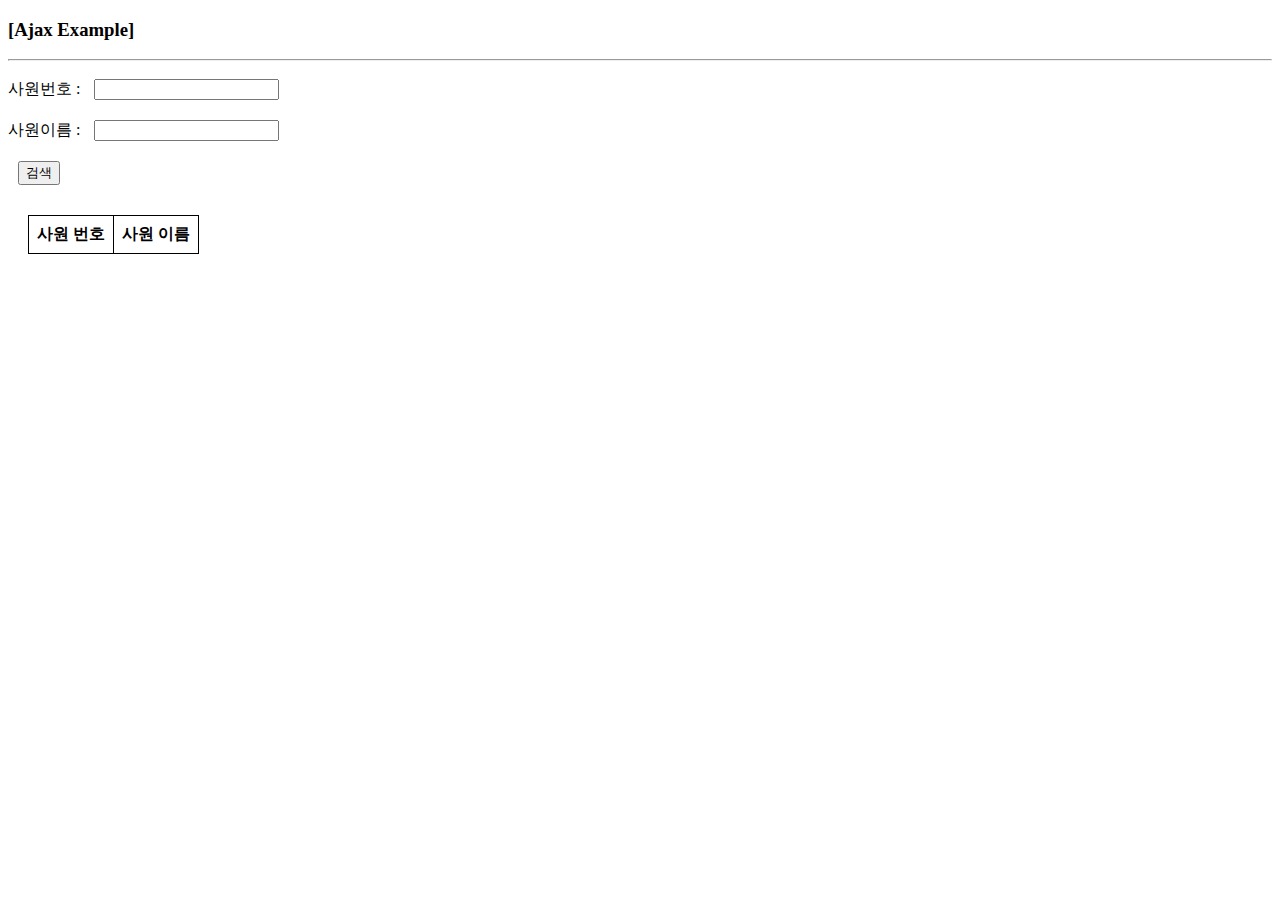
<file: src/main/resources/static/ajax_exe.html>
<!DOCTYPE html>
<html>
	<head>
		<meta charset="UTF-8">
		<title>Ajax Example</title>
		
		<style>
		
			table 
			{
				border-collapse: collapse;
				margin: 20px;
			}
		
			
			th, td
			{
				border: 1px solid black;
				padding: 8px;
				text-align: center;
			}
			
			input
			{
				margin: 10px;
			}
			
		</style>
		
		
		
	</head>


	<body>
		<h3>[Ajax Example]</h3>
		
		<hr>
	
		<form onsubmit="ajaxExam(event)">
			
			<label for = "emp_no">사원번호 : </label>
			<input type = "text" id = "emp_no">
			
			<br>
			
			<label for = "first_name">사원이름 : </label>
			<input type = "text" id = "first_name">
			
			<br>
			
			<input type = "submit" value = "검색">
			
			<table>
			
				<thead>
					<tr>
						<th>사원 번호</th>
						<th>사원 이름</th>
					</tr>
				</thead>
				
				<tbody>
				
				</tbody>
			
			</table>
			
		</form>
	
	
		<script>
		
			function ajaxExam(event)
			{
				event.preventDefault();
				
				var emp_no = document.getElementById("emp_no").value;
				var first_name = document.getElementById("first_name").value;
				
				// 1. XMLHttpRequest 객체 생성
				var xhr = new XMLHttpRequest();
				
				// 2. 이벤트 핸들러 등록
				xhr.onreadystatechange = function ()
				{
					if (xhr.readyState === 4 && xhr.status === 200)
					{
						var employee = JSON.parse(xhr.responseText);
						
						var table = document.querySelector('table');
						var row = table.insertRow(-1);	// insertRow(0) 처음에 추가, insertRow(3) 이 위치에 추가, -1 맨 뒤에 추가
						var cellID = row.insertCell(0);
						var cellName = row.insertCell(1);
						
						cellID.innerHTML = employee.emp_no;
						cellName.innerHTML = employee.first_name;
					}
				}
				
				// 3. http 요청 초기화
				xhr.open('POST', '/ajaxExam', true);
				
				// 4. http 요청 헤더 설정
				xhr.setRequestHeader('Content-Type', 'application/json');
				
				// 5. http 요청 전송
				xhr.send(JSON.stringify({emp_no:emp_no, first_name:first_name}));
			}
		
		</script>
	
	
	</body>
</html>
</file>
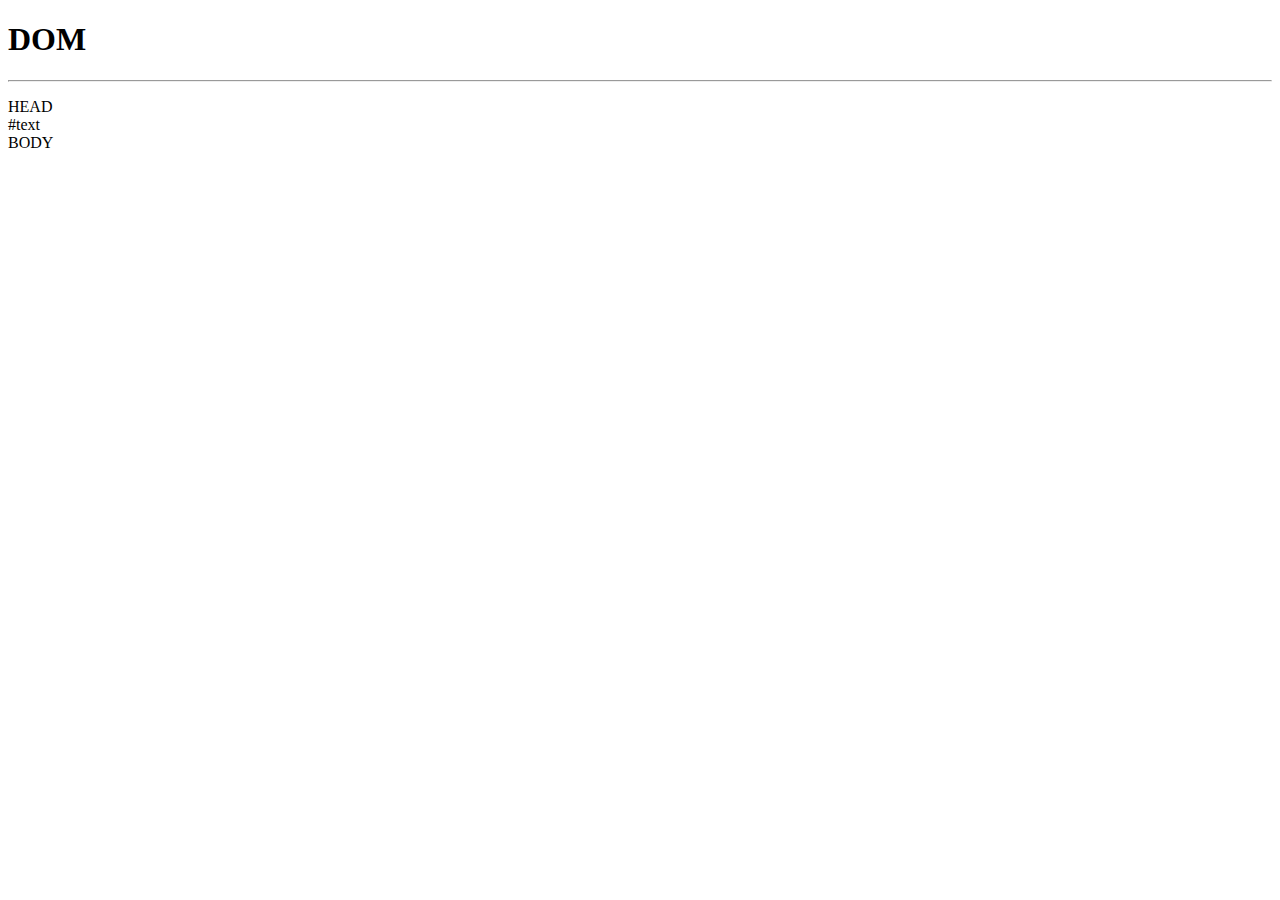
<file: src/main/resources/static/dom_test.html>
<!DOCTYPE html>
<html>
	<head>
		<meta charset="UTF-8">
		<title>Insert title here</title>
	</head>
	
	<body>
		<h1>DOM</h1>
		<hr>
		<p> </p>
		
		<script>
			console.log(document.nodeName);
			console.log(document.childNodes[0].nodeName);
			console.log(document.childNodes[1].nodeName);
			
			let test = document.childNodes[1].childNodes;
			let input_list = '';
			
			for ( i = 0; i < test.length; i++)
			{
				input_list += test[i].nodeName + '<br>';
			}
			
			document.getElementsByTagName('p')[0].innerHTML = input_list;
			
		</script>
	</body>
	
	
	
</html>
</file>
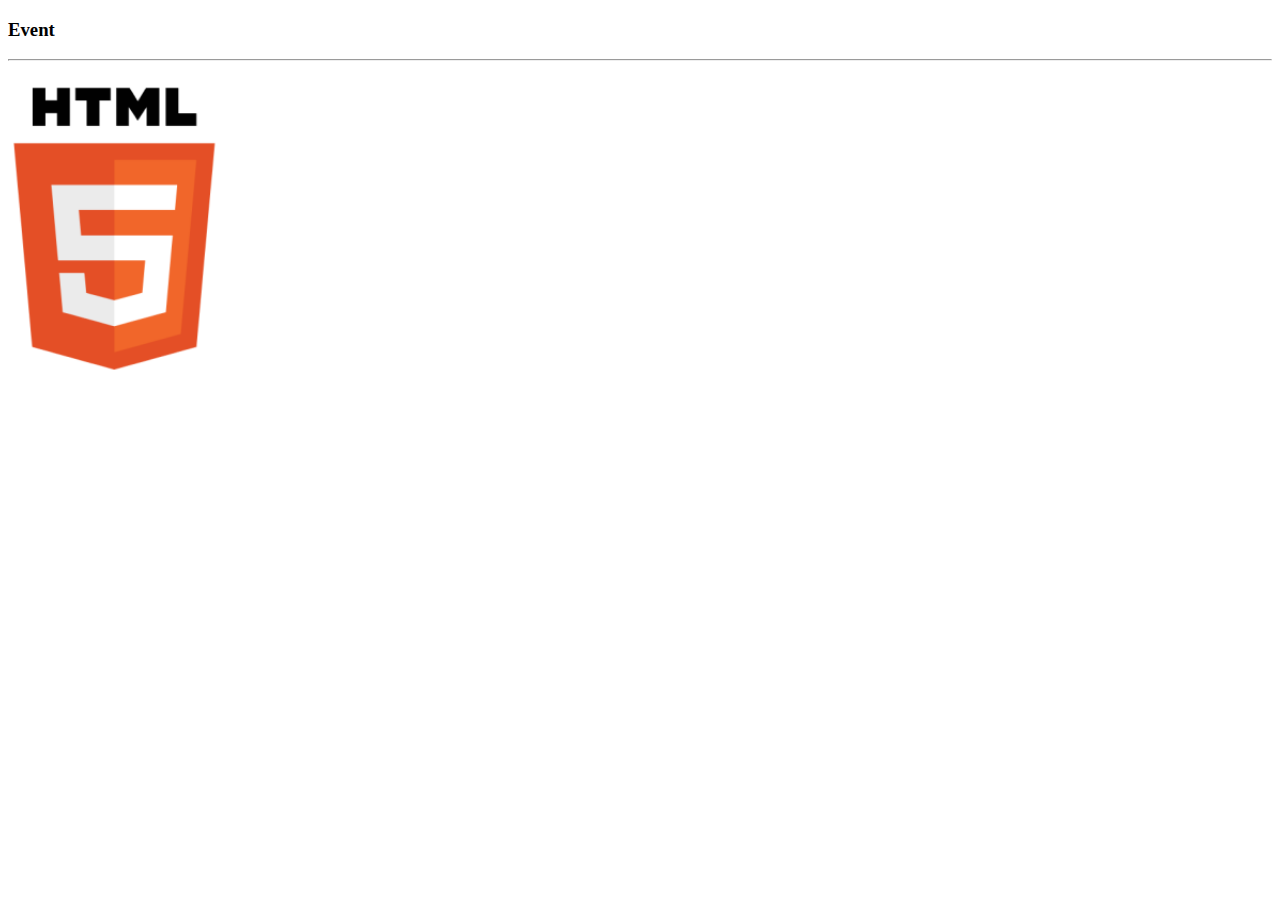
<file: src/main/resources/static/event.html>
<!DOCTYPE html>
<html>



	<head>
		<meta charset="UTF-8">
		<title>Insert title here</title>
	</head>
	





	
	<body>
		
		
		<h3> Event </h3>
		<hr>
		
		
		<p>
			<img src="img/html_logo.png" onmouseout="fn_onmouseout(event)"  style="width:215px; height:300px;">
		</p>
		
		
		<script src="js/event.js"></script>
		
		<script>

		</script>
		
		
	</body>








</html>
</file>
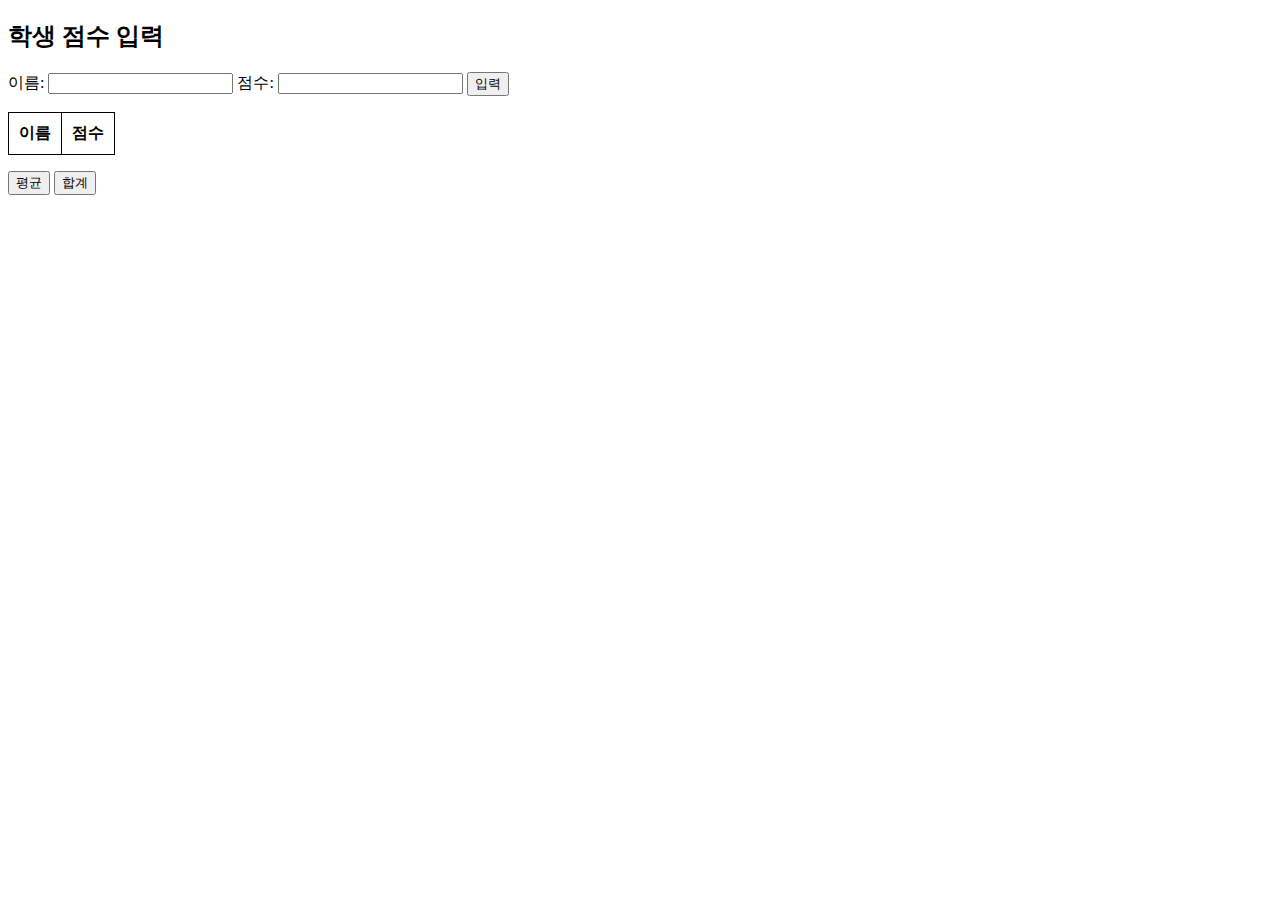
<file: src/main/resources/static/Homework.html>
<!DOCTYPE html>
<html>
    <head>
        <meta charset="UTF-8">
        <title>HomeWork</title>
    </head>
    
    <style>
        table{ border-collapse : collapse; }
        th,td
        {
             text-align: center;
             border: 1px solid #000;
             padding: 10px;
        }
    </style>

	<script>
        function AddTableData()
        {
            const inputName = document.getElementById('name').value;
            let inputScore = document.getElementById('score').value;   

            // console.log(inputName);
            // console.log(inputScore);

            var rowNode = document.createElement("tr");
            var nameNode = document.createElement("th");
            var scoreNode = document.createElement("th");

            nameNode.textContent = inputName;
            nameNode.scope = "row";
            nameNode.id = "name";
            
            scoreNode.textContent = inputScore;
            scoreNode.scope = "row";
            scoreNode.id = "score";
            
            var parentNode = document.querySelector("table");

            parentNode.append(rowNode);
            parentNode.append(nameNode);
            parentNode.append(scoreNode);
		}

        function showAvg()
        {
            var resultNode = document.createElement("div");

            let scoreList = [];
            let sum = 0;
            const elems = document.getElementsByTagName("th");
            
            for (let i = 0; i < elems.length; i++)
            {
                if (elems[i].id == "score")
                {
                    scoreList.push(parseInt(elems[i].innerHTML));
                }
            }
            
            for (let score of scoreList)
            {
                sum += score;
            }

            resultNode.textContent = `평균 : ${sum / scoreList.length}`;

            var parentNode = document.querySelector("body");
            parentNode.append(resultNode);
        }

        function showSum()
        {
            var resultNode = document.createElement("div");

            let scoreList = [];
            let sum = 0;

            const elems = document.getElementsByTagName("th");
            
            for (let i = 0; i < elems.length; i++)
            {
                if (elems[i].id == "score")
                {
                    scoreList.push(parseInt(elems[i].innerHTML));
                }
            }
            
            for (let score of scoreList)
            {
                sum += score;
            }

            resultNode.textContent = `합계 : ${sum}`;

            var parentNode = document.querySelector("body");
            parentNode.append(resultNode);
        }
	</script>


    <body>
        <h2>학생 점수 입력</h2>
        이름: <input type ="text" id = "name">

        점수: <input type = "text" id = "score">
        <button onclick = "AddTableData()" >입력</button>
		
		<p></p>
		
        <table>
            <tr>
                <th scope="col" id = "column">이름</th>
                <th scope="col" id = "column">점수</th>
            </tr>
        </table>

        <p></p>
        <button onclick = "showAvg()">평균</button> <button onclick = "showSum()">합계</button>

    </body>
</html>
</file>
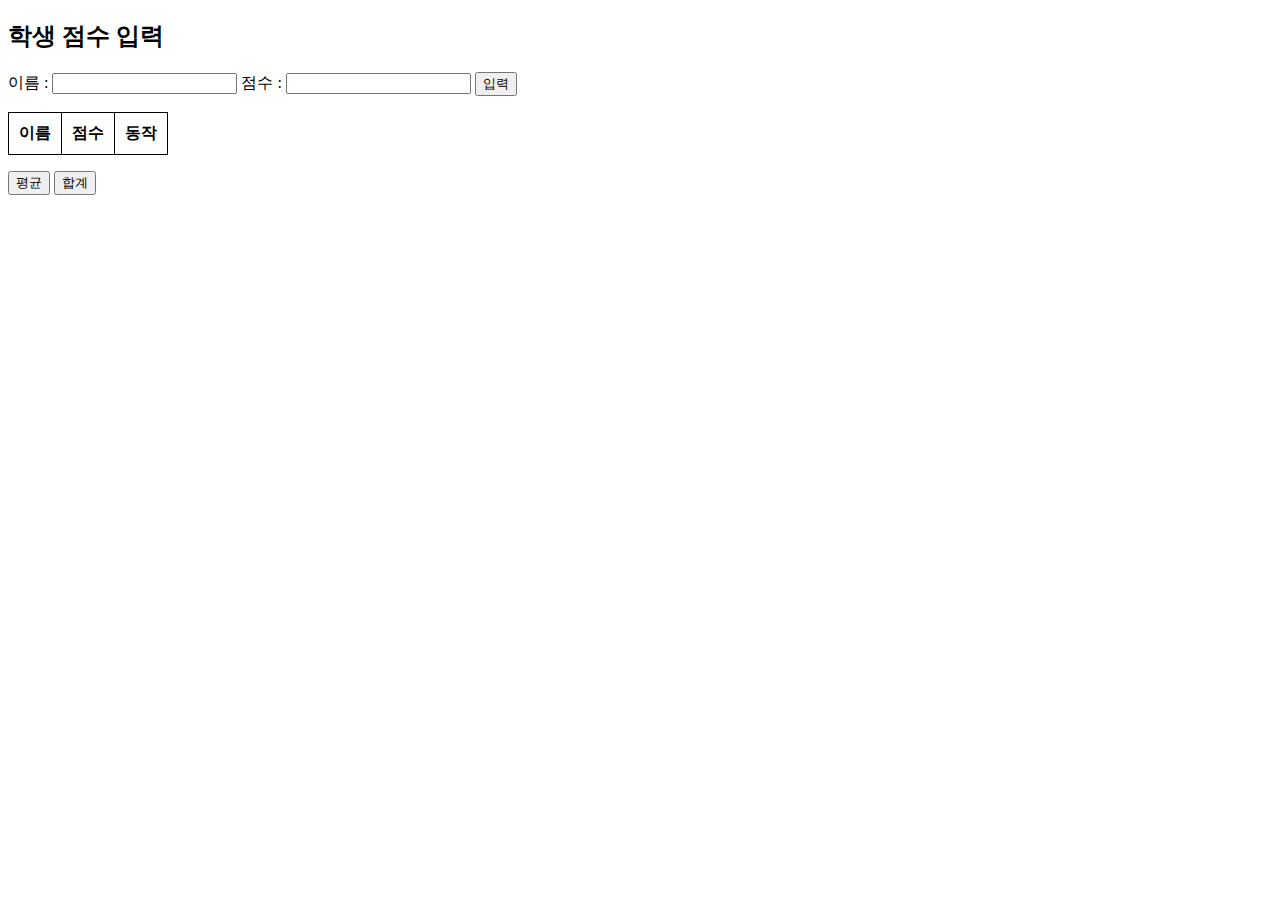
<file: src/main/resources/static/homework.html>
<!DOCTYPE html>
<html>
    <head>
        <meta charset="UTF-8">
        <title>Homework</title>
    </head>
    
    <body>
        <h2>학생 점수 입력</h2>
        
        <label for = "inputName">이름 :</label>
        <input type ="text" id = "inputName"  onkeydown = "enter(event)">
        
        <label for = "inputScore">점수 :</label>
        <input type = "text" id = "inputScore" onkeydown = "enter(event)">
        
        <button id = "scoreBtn" onclick = "addStudent()">입력</button>
		
		<p></p>
		
        <table>
	        <thead>
	            <tr>
	                <th scope="col" id = "column">이름</th>
	                <th scope="col" id = "column">점수</th>
	                <th scope="col" id = "column">동작</th>
	            </tr>
        	</thead>
        	
        	<tbody id = "tableBody">
        	
        	</tbody>
        </table>
        
        <p></p>
        
        <button onclick = "showAvg()">평균</button>
        <button onclick = "showSum()">합계</button>
        
        <p></p>
        
        <div id = result></div>
    </body>
    
    
	<style>
        table{ border-collapse : collapse; }
        th,td
        {
             text-align: center;
             border: 1px solid #000;
             padding: 10px;
        }
    </style>


	<script>
		function enter (event) {
			if (event.key == 'Enter') {
				addStudent();
			}
		}
		
        function addStudent()
        {
            const inputName = document.getElementById('inputName').value;
            let inputScore = document.getElementById('inputScore').value;   
			
            if (!inputName || !inputScore)
            {
				alert("이름과 점수를 모두 입력해주세요!!!");            	
            	return;
            }
            	
            // console.log(inputName);
            // console.log(inputScore);

            var nameNode = document.createElement("td");
            nameNode.textContent = inputName;
            nameNode.scope = "row";
            nameNode.id = "name";
            
            var scoreNode = document.createElement("td");
            scoreNode.textContent = inputScore;
            scoreNode.scope = "row";
            scoreNode.id = "score";
            
            var buttonNode = document.createElement("td")
            	var button = document.createElement("button");
            	button.textContent = "삭제";
            	button.id = "removeBtn";
            	button.setAttribute("onclick", "removeStudent(this)");
            buttonNode.append(button);
            
            var rowNode = document.createElement("tr");
            rowNode.append(nameNode);
            rowNode.append(scoreNode);
            rowNode.append(buttonNode);
            
            var parentNode = document.querySelector("tbody");
            parentNode.append(rowNode);
		}
		
        function removeStudent(thisNode)
        {
        	var targetRowNode = thisNode.parentNode.parentNode;
        	targetRowNode.remove();
        	

        	/*
        	let i = rows.length - 1;
        	while(!rows[i].cells[1]) i--;
        	
        	rows[i].removeChild(rows[i].cells[1])
        	*/
        	
        	/*
        	for (let i = 0; i < rows.length; i++)
        	{        		
        		for (let j = 0; j < rows[i].cells.length; j++)
            	{
        			if (rows[i].cells[j].id == "score") {
        				rows[i].cells[j].remove();
        			}
        		}
        	}
        	*/
        	
        	
        }
        
        
        
        function showAvg()
        {
            var resultNode = document.getElementById('result');

            let scoreList = [];
            let sum = 0;
            const elems = document.getElementsByTagName("td");
            
            for (let i = 0; i < elems.length; i++)
            {
                if (elems[i].id == "score")
                {
                    scoreList.push(parseInt(elems[i].innerHTML));
                }
            }
            
            for (let score of scoreList)
            {
                sum += score;
            }

            resultNode.innerHTML = `평균 : ${sum / scoreList.length}`;
        }

        function showSum()
        {
            var resultNode = document.getElementById('result');

            let scoreList = [];
            let sum = 0;

            const elems = document.getElementsByTagName("td");
            
            for (let i = 0; i < elems.length; i++)
            {
                if (elems[i].id == "score")
                {
                    scoreList.push(parseInt(elems[i].innerHTML));
                }
            }
            
            for (let score of scoreList)
            {
                sum += score;
            }

            resultNode.innerHTML = `합계 : ${sum}`;
        }
	</script>
    

</html>
</file>
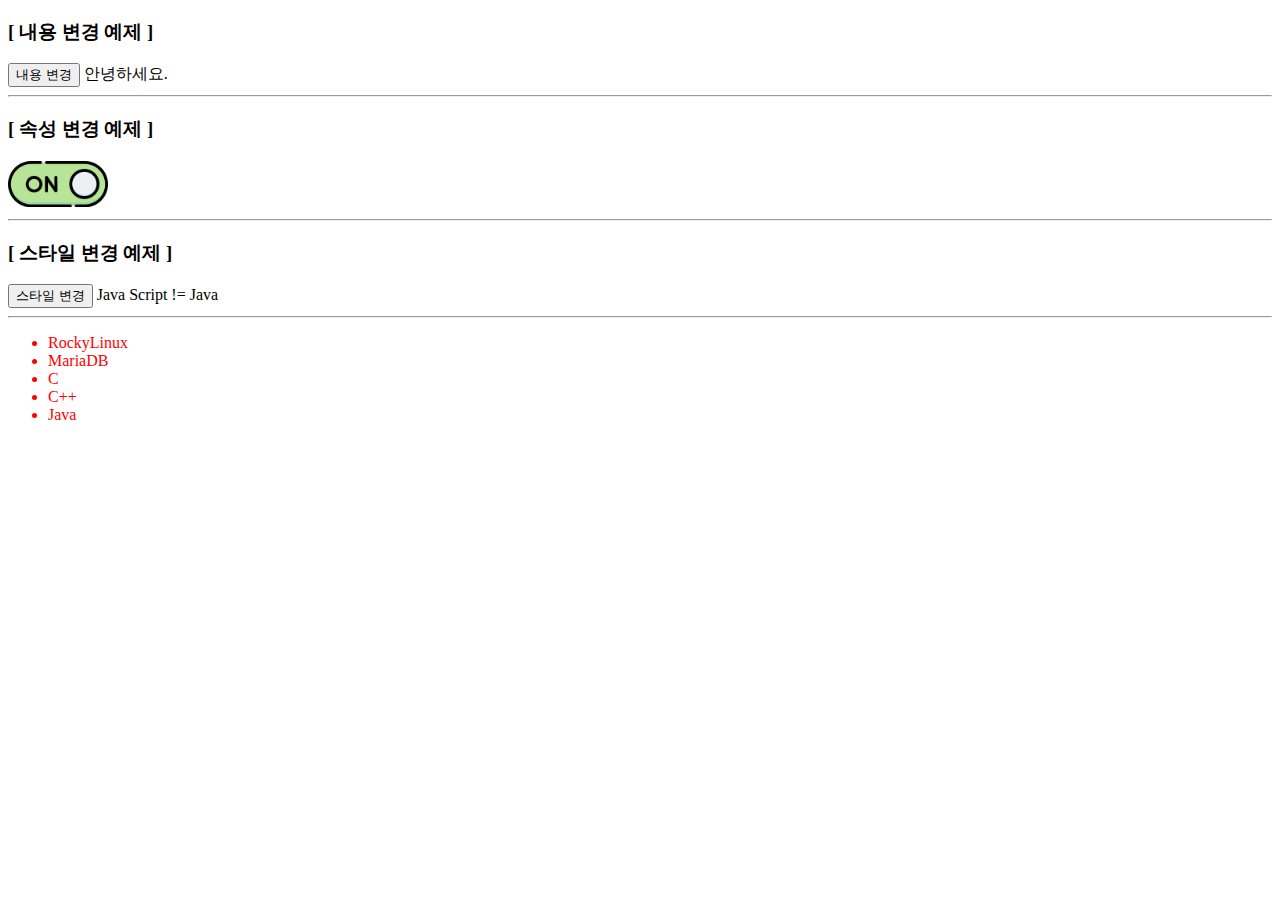
<file: src/main/resources/static/js_test.html>
<!DOCTYPE html>
<html>
	<head>
		<meta charset="UTF-8">
		<title>Insert title here</title>
	</head>
	
	<body>
	
	
		<h3>[ 내용 변경 예제 ]</h3>	

		<button onclick = "document.getElementById('js_change_value').innerHTML = '단락 내용을 변경하였습니다.'">
			내용 변경
		</button>
		<a id = 'js_change_value'>안녕하세요.</a>
		<hr>
	
	
		<h3>[ 속성 변경 예제 ]</h3>
		<img id = 'js_change_src' src = 'img/on.png' style = "width:100px; height:46px;" onclick = "toggleImage()">
		<hr>
		
		<h3>[ 스타일 변경 예제 ]</h3>
		<button onclick = "document.getElementById('js_change_style').style.color='red'">
			스타일 변경
		</button>
		<a id = 'js_change_style'>Java Script != Java</a>
		<hr>
		
		
		
		<ul>
			<li class = "subject" id = "OS">RockyLinux</li>
			<li class = "subject" id = "DB">MariaDB</li>
			<li class = "subject" id = "PL">C</li>
			<li class = "subject" id = "PL">C++</li>
			<li class = "subject" id = "PL">Java</li>		
		</ul>
		
		
		
		
		
		<script>
		
		
			const elems = document.getElementsByTagName("li");
			// elems.style.color = 'red';
			
			for (let i = 0; i < elems.length; i++)
			{
				elems[i].style.color = 'red';				
			}
		
			console.log(typeof elems);
			
			let isOn = true;
				
			function toggleImage()
			{
				const buttonImage = document.getElementById('js_change_src');
				
				if (isOn) {
					buttonImage.src = 'img/off.png';
					isOn = false;			
				}
				else {
					buttonImage.src = 'img/on.png';
					isOn = true;
				}
			}

			
			
		</script>
		
	
	</body>

</html>
</file>
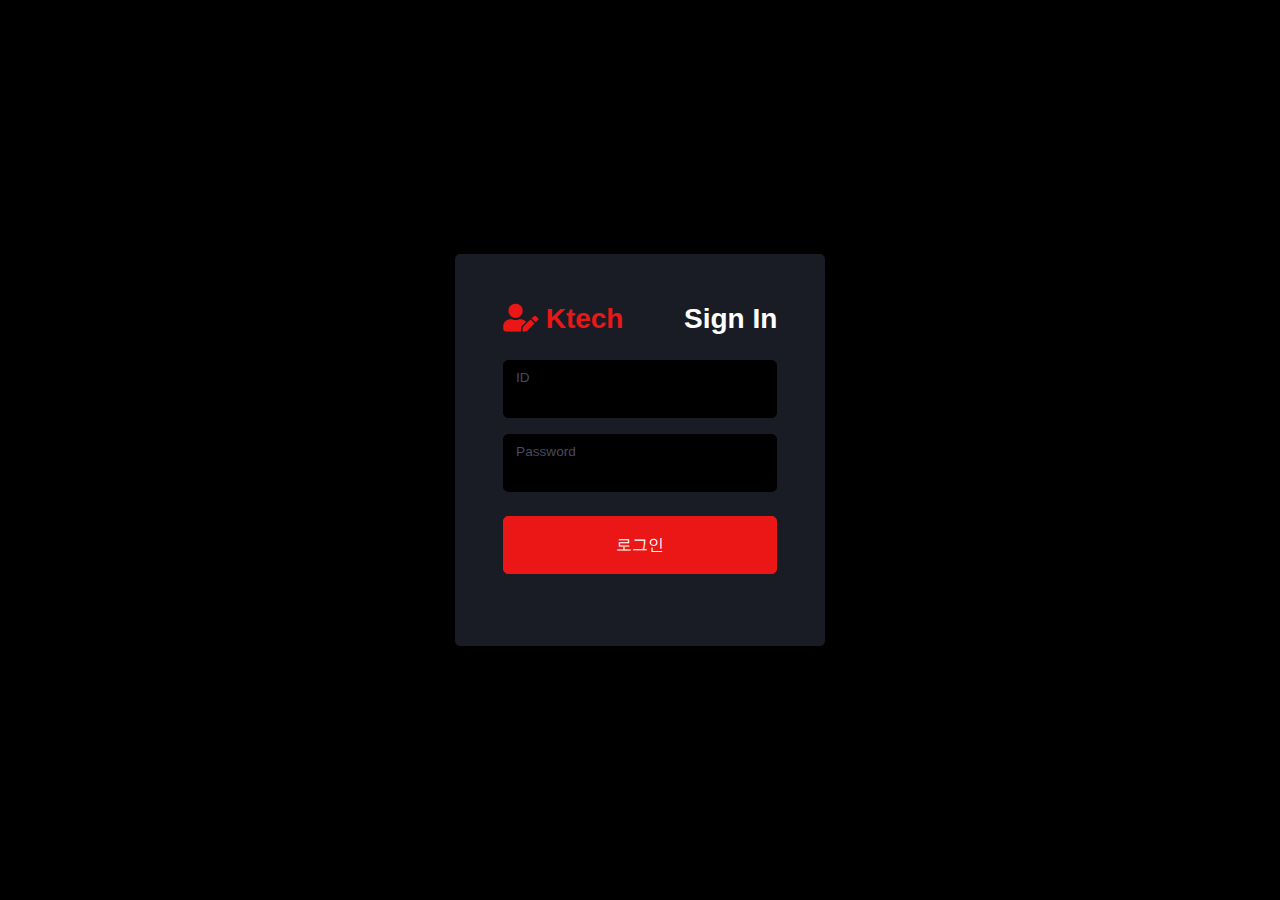
<file: src/main/resources/static/login.html>
<!DOCTYPE html>

<html>

	<head>
		<meta charset="UTF-8">
		<title>Login</title>

		<!-- Icon Font Stylesheet -->
    	<link href="https://cdnjs.cloudflare.com/ajax/libs/font-awesome/5.10.0/css/all.min.css" rel="stylesheet">
    	<link href="https://cdn.jsdelivr.net/npm/bootstrap-icons@1.4.1/font/bootstrap-icons.css" rel="stylesheet">
		
	    <!-- Customized Bootstrap Stylesheet -->
    	<link href="css/bootstrap.min.css" rel="stylesheet">

   	 	<!-- Template Stylesheet -->
    	<link href="css/style.css" rel="stylesheet">
		
	</head>

	<body>
		<form action="/login" method="post">
		  <div class="container-fluid">
            <div class="row h-100 align-items-center justify-content-center" style="min-height: 100vh;">
                <div class="col-12 col-sm-8 col-md-6 col-lg-5 col-xl-4">
                    <div class="bg-secondary rounded p-4 p-sm-5 my-4 mx-3">
                        <div class="d-flex align-items-center justify-content-between mb-3">
                             <a href="index.html" class="">
                                <h3 class="text-primary"><i class="fa fa-user-edit me-2"></i>Ktech</h3>
                            </a>
                            <h3>Sign In</h3>
                        </div>
                        <div class="form-floating mb-3">
                            <input type="text" class="form-control" name="id">
                            <label for="floatingInput">ID</label>
                        </div>
                        	<div class="form-floating mb-4">
                            	<input type="password" class="form-control" name="password">
                            	<label for="floatingPassword">Password</label>
                        	</div>
                        <button type="submit" class="btn btn-primary py-3 w-100 mb-4">로그인</button>
                 	</div>
               	 </div>
            </div>
        </div>
        </form>
        <!-- Sign In End -->
	</body>
	
</html>
</file>
<file: src/main/resources/static/css/style.css>
/********** Template CSS **********/
:root {
    --primary: #EB1616;
    --secondary: #191C24;
    --light: #6C7293;
    --dark: #000000;
}

.back-to-top {
    position: fixed;
    display: none;
    right: 45px;
    bottom: 45px;
    z-index: 99;
}


/*** Spinner ***/
#spinner {
    opacity: 0;
    visibility: hidden;
    transition: opacity .5s ease-out, visibility 0s linear .5s;
    z-index: 99999;
}

#spinner.show {
    transition: opacity .5s ease-out, visibility 0s linear 0s;
    visibility: visible;
    opacity: 1;
}


/*** Button ***/
.btn {
    transition: .5s;
}

.btn-square {
    width: 38px;
    height: 38px;
}

.btn-sm-square {
    width: 32px;
    height: 32px;
}

.btn-lg-square {
    width: 48px;
    height: 48px;
}

.btn-square,
.btn-sm-square,
.btn-lg-square {
    padding: 0;
    display: inline-flex;
    align-items: center;
    justify-content: center;
    font-weight: normal;
    border-radius: 50px;
}


/*** Layout ***/
.sidebar {
    position: fixed;
    top: 0;
    left: 0;
    bottom: 0;
    width: 250px;
    height: 100vh;
    overflow-y: auto;
    background: var(--secondary);
    transition: 0.5s;
    z-index: 999;
}

.content {
    margin-left: 250px;
    min-height: 100vh;
    background: var(--dark);
    transition: 0.5s;
}

@media (min-width: 992px) {
    .sidebar {
        margin-left: 0;
    }

    .sidebar.open {
        margin-left: -250px;
    }

    .content {
        width: calc(100% - 250px);
    }

    .content.open {
        width: 100%;
        margin-left: 0;
    }
}

@media (max-width: 991.98px) {
    .sidebar {
        margin-left: -250px;
    }

    .sidebar.open {
        margin-left: 0;
    }

    .content {
        width: 100%;
        margin-left: 0;
    }
}


/*** Navbar ***/
.sidebar .navbar .navbar-nav .nav-link {
    padding: 7px 20px;
    color: var(--light);
    font-weight: 500;
    border-left: 3px solid var(--secondary);
    border-radius: 0 30px 30px 0;
    outline: none;
}

.sidebar .navbar .navbar-nav .nav-link:hover,
.sidebar .navbar .navbar-nav .nav-link.active {
    color: var(--primary);
    background: var(--dark);
    border-color: var(--primary);
}

.sidebar .navbar .navbar-nav .nav-link i {
    width: 40px;
    height: 40px;
    display: inline-flex;
    align-items: center;
    justify-content: center;
    background: var(--dark);
    border-radius: 40px;
}

.sidebar .navbar .navbar-nav .nav-link:hover i,
.sidebar .navbar .navbar-nav .nav-link.active i {
    background: var(--secondary);
}

.sidebar .navbar .dropdown-toggle::after {
    position: absolute;
    top: 15px;
    right: 15px;
    border: none;
    content: "\f107";
    font-family: "Font Awesome 5 Free";
    font-weight: 900;
    transition: .5s;
}

.sidebar .navbar .dropdown-toggle[aria-expanded=true]::after {
    transform: rotate(-180deg);
}

.sidebar .navbar .dropdown-item {
    padding-left: 25px;
    border-radius: 0 30px 30px 0;
    color: var(--light);
}

.sidebar .navbar .dropdown-item:hover,
.sidebar .navbar .dropdown-item.active {
    background: var(--dark);
}

.content .navbar .navbar-nav .nav-link {
    margin-left: 25px;
    padding: 12px 0;
    color: var(--light);
    outline: none;
}

.content .navbar .navbar-nav .nav-link:hover,
.content .navbar .navbar-nav .nav-link.active {
    color: var(--primary);
}

.content .navbar .sidebar-toggler,
.content .navbar .navbar-nav .nav-link i {
    width: 40px;
    height: 40px;
    display: inline-flex;
    align-items: center;
    justify-content: center;
    background: var(--dark);
    border-radius: 40px;
}

.content .navbar .dropdown-item {
    color: var(--light);
}

.content .navbar .dropdown-item:hover,
.content .navbar .dropdown-item.active {
    background: var(--dark);
}

.content .navbar .dropdown-toggle::after {
    margin-left: 6px;
    vertical-align: middle;
    border: none;
    content: "\f107";
    font-family: "Font Awesome 5 Free";
    font-weight: 900;
    transition: .5s;
}

.content .navbar .dropdown-toggle[aria-expanded=true]::after {
    transform: rotate(-180deg);
}

@media (max-width: 575.98px) {
    .content .navbar .navbar-nav .nav-link {
        margin-left: 15px;
    }
}


/*** Date Picker ***/
.bootstrap-datetimepicker-widget.bottom {
    top: auto !important;
}

.bootstrap-datetimepicker-widget .table * {
    border-bottom-width: 0px;
}

.bootstrap-datetimepicker-widget .table th {
    font-weight: 500;
}

.bootstrap-datetimepicker-widget.dropdown-menu {
    padding: 10px;
    border-radius: 2px;
}

.bootstrap-datetimepicker-widget table td.active,
.bootstrap-datetimepicker-widget table td.active:hover {
    background: var(--primary);
}

.bootstrap-datetimepicker-widget table td.today::before {
    border-bottom-color: var(--primary);
}


/*** Testimonial ***/
.progress .progress-bar {
    width: 0px;
    transition: 2s;
}


/*** Testimonial ***/
.testimonial-carousel .owl-dots {
    margin-top: 24px;
    display: flex;
    align-items: flex-end;
    justify-content: center;
}

.testimonial-carousel .owl-dot {
    position: relative;
    display: inline-block;
    margin: 0 5px;
    width: 15px;
    height: 15px;
    border: 5px solid var(--primary);
    border-radius: 15px;
    transition: .5s;
}

.testimonial-carousel .owl-dot.active {
    background: var(--dark);
    border-color: var(--primary);
}
</file>
